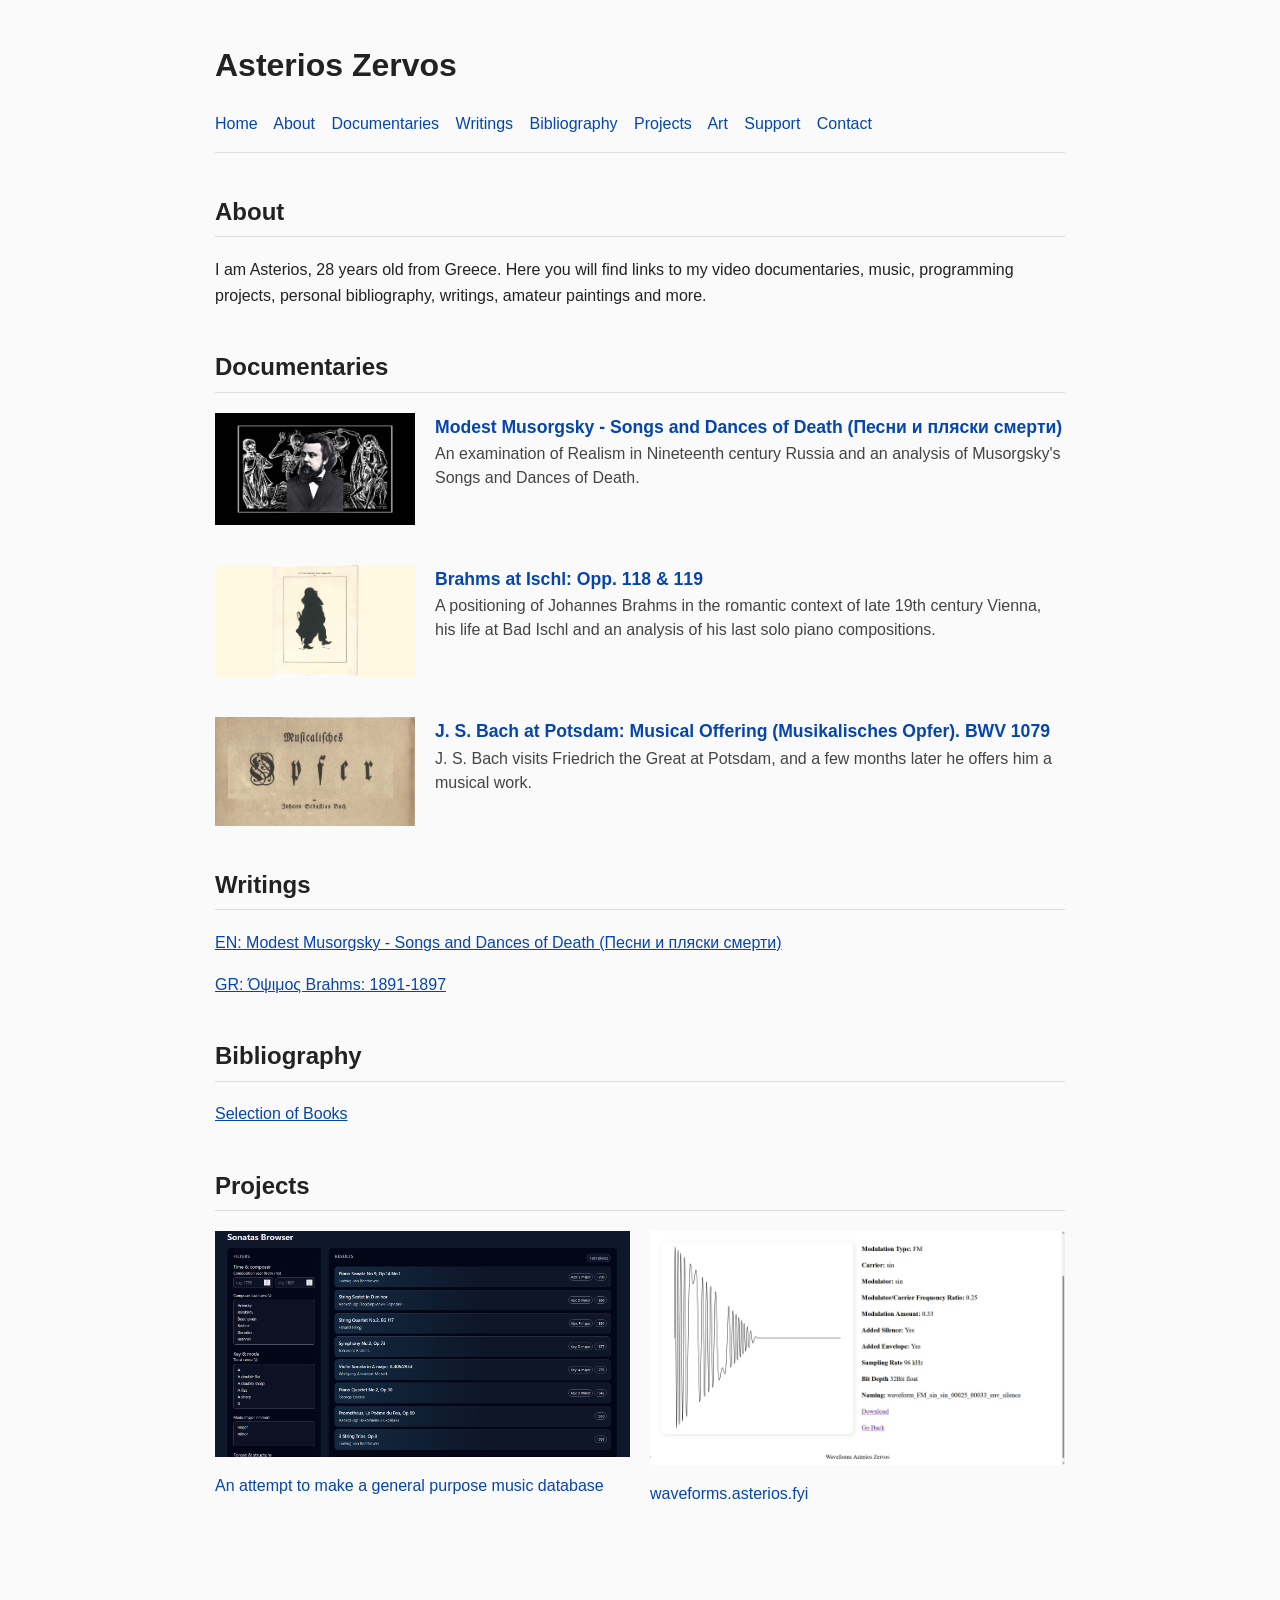
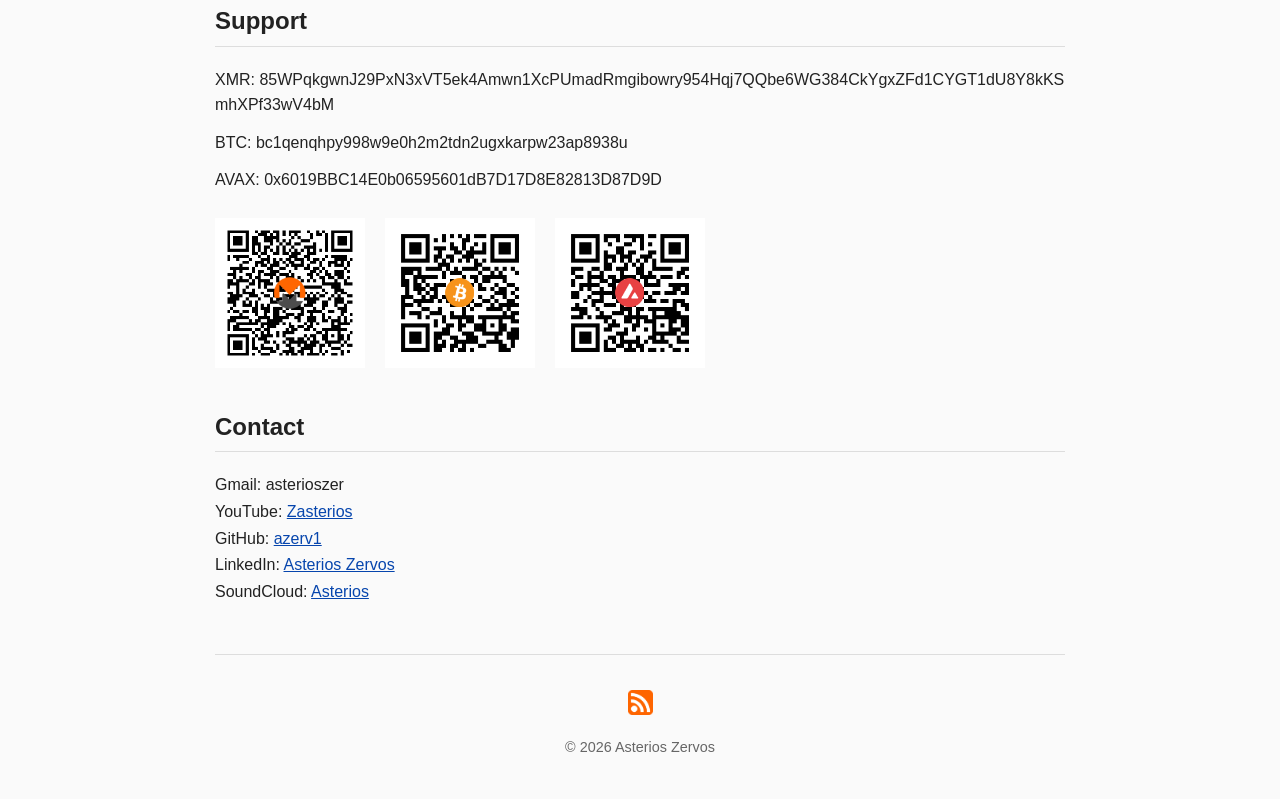
<file: index.html>
<!DOCTYPE html>
<html lang="en">
<head>
  <meta charset="UTF-8" />
  <meta name="viewport" content="width=device-width, initial-scale=1.0" />
  <meta name="referrer" content="strict-origin-when-cross-origin" />
  <meta name="description" content="I am Asterios, 28 years old from Greece. Here you will find links to my video documentaries, programming projects, personal bibliography, writings, amateur paintings and more.">
  <title>Asterios Zervos</title>
<link rel="stylesheet" href="style.css">
</head>
<body>
  <header>
    <h1>Asterios Zervos</h1>
  </header>

  <nav>
    <a href="index.html">Home</a>
    <a href="index.html#about">About</a>
    <a href="#documentaries">Documentaries</a>
    <a href="index.html#writings">Writings</a>
    <a href="index.html#bibliography">Bibliography</a>
    <a href="index.html#programs">Projects</a>
    <a href="art.html">Art</a>
    <a href="index.html#support">Support</a>
    <a href="index.html#contact">Contact</a>
  </nav>

  <main>

    <section id="about">
      <h2>About</h2>
      <p>
       I am Asterios, 28 years old from Greece. Here you will find links to my video documentaries, music, programming projects, personal bibliography, writings, amateur paintings and more.
      </p>
    </section>

  <section id="documentaries">
    <h2>Documentaries</h2>

    <div class="doc-item">

      <a href="https://www.youtube.com/watch?v=Gd1Lgdtlw6A" target="_blank" rel="noopener noreferrer">
        <img src="images/songs_an_dances_thumbnail.jpg" alt="Songs and Dances of Death thumbnail">
      </a>

      <div class="doc-text">
        <h3>
          <a href="https://www.youtube.com/watch?v=Gd1Lgdtlw6A" target="_blank" rel="noopener noreferrer">
            Modest Musorgsky - Songs and Dances of Death (Песни и пляски смерти)
          </a>
        </h3>

        <p>
        An examination of Realism in Nineteenth century Russia and an analysis of Musorgsky's Songs and Dances of Death. 
        </p>
      </div>

    </div>

    <div class="doc-item">

      <a href="https://www.youtube.com/watch?v=QQoxHRC1DCM" target="_blank" rel="noopener noreferrer">
        <img src="images/brahms_thumbnail.jpg" alt="Brahms thumbnail">
      </a>

      <div class="doc-text">
        <h3>
          <a href="https://www.youtube.com/watch?v=QQoxHRC1DCM" target="_blank" rel="noopener noreferrer">
            Brahms at Ischl: Opp. 118 & 119
          </a>
        </h3>

        <p>
          A positioning of Johannes Brahms in the romantic context of late 19th century Vienna,
           his life at Bad Ischl and an analysis of his last solo piano compositions.
        </p>
      </div>

    </div>

    <div class="doc-item">

      <a href="https://www.youtube.com/watch?v=Cq5OfuoIWLc" target="_blank" rel="noopener noreferrer">
        <img src="images/opfer_thumbnail_youtube.jpg" alt="Musical Offering thumbnail">
      </a>

      <div class="doc-text">
        <h3>
          <a href="https://www.youtube.com/watch?v=Cq5OfuoIWLc" target="_blank" rel="noopener noreferrer">
            J. S. Bach at Potsdam: Musical Offering (Musikalisches Opfer). BWV 1079
          </a>
        </h3>

        <p>
          J. S. Bach visits Friedrich the Great at Potsdam, and a few months later he offers him a musical work.
        </p>
      </div>

    </div>

  </section>

    <section id="writings">
      <h2>Writings</h2>

      <p>
        <a href="pdfs/asterios_zervos_Musorgsky_Songs and Dances of Death_2026.pdf" target="_blank">
          EN: Modest Musorgsky - Songs and Dances of Death (Песни и пляски смерти) 
        </a>
      </p>

      <p>
        <a href="pdfs/Όψιμος_Brahms_αστεριος_ζερβος_2026.pdf" target="_blank">
          GR: Όψιμος Brahms: 1891-1897
        </a>
      </p>
    </section>

    <section id="bibliography">
      <h2>Bibliography</h2>

      <p>
        <a href="pdfs/asterios_zervos_bibliography.pdf" target="_blank">
          Selection of Books
        </a>
      </p>
    </section>
<section id="programs">
  <h2>Projects</h2>

  <div class="projects-grid">

    <div class="doc-item">
      <a href="https://github.com/azerv1/classical_chamber" target="_blank" rel="noopener noreferrer">

        <img src="images/projects/chamber.jpg" alt="musicdb">

        <p>
          An attempt to make a general purpose music database
        </p>

      </a>
    </div>

    <div class="doc-item">
      <a href="https://waveforms.asterios.fyi" target="_blank" rel="noopener noreferrer">

        <img src="images/projects/waveform.jpg" alt="waveforms">

        <p>
         waveforms.asterios.fyi
        </p>

      </a>
    </div>

  </div>
</section>


  <section id="support">
    <h2>Support</h2>

    <ul class="support-list">

      <li>
        XMR:
        85WPqkgwnJ29PxN3xVT5ek4Amwn1XcPUmadRmgibowry954Hqj7QQbe6WG384CkYgxZFd1CYGT1dU8Y8kKSmhXPf33wV4bM
      </li>

      <li>
        BTC:
        bc1qenqhpy998w9e0h2m2tdn2ugxkarpw23ap8938u
      </li>

      <li>
        AVAX:
        0x6019BBC14E0b06595601dB7D17D8E82813D87D9D
      </li>

    </ul>

    <div class="donate-grid">

      <img src="images/donate/donate_xmr_asterios.png" alt="XMR donation">

      <img src="images/donate/donate_btc_asterios.png" alt="BTC donation">

      <img src="images/donate/donate_avax_asterios.png" alt="AVAX donation">

    </div>
  </section>

  <section id="contact">
    <h2>Contact</h2>

    <ul class="contact-list">

      <li>
        Gmail: asterioszer
      </li>

      <li>
        YouTube:
        <a href="https://youtube.com/@Zasterios" target="_blank" rel="noopener noreferrer">
          Zasterios
        </a>
      </li>
      <li>
        GitHub:
        <a href="https://github.com/azerv1" target="_blank" rel="noopener noreferrer">
          azerv1
        </a>
      </li>

      <li>
        LinkedIn:
        <a href="https://linkedin.com/in/asterios-zervos-592a1218b/" target="_blank" rel="noopener noreferrer">
          Asterios Zervos
        </a>
      </li>

      <li>
        SoundCloud:
        <a href="https://soundcloud.com/asteriostunes" target="_blank" rel="noopener noreferrer">
          Asterios
        </a>
      </li>


    </ul>
  </section>
  </main>

  <footer>
    <p>
      <a href="rss.xml" target="_blank" rel="noopener noreferrer">
        <img src="images/rss.png" alt="RSS" width="25" height="25">
      </a>

    </p>
    <p>
      © 2026 Asterios Zervos

    </p>
  </footer>
</body>
</html>
</file>
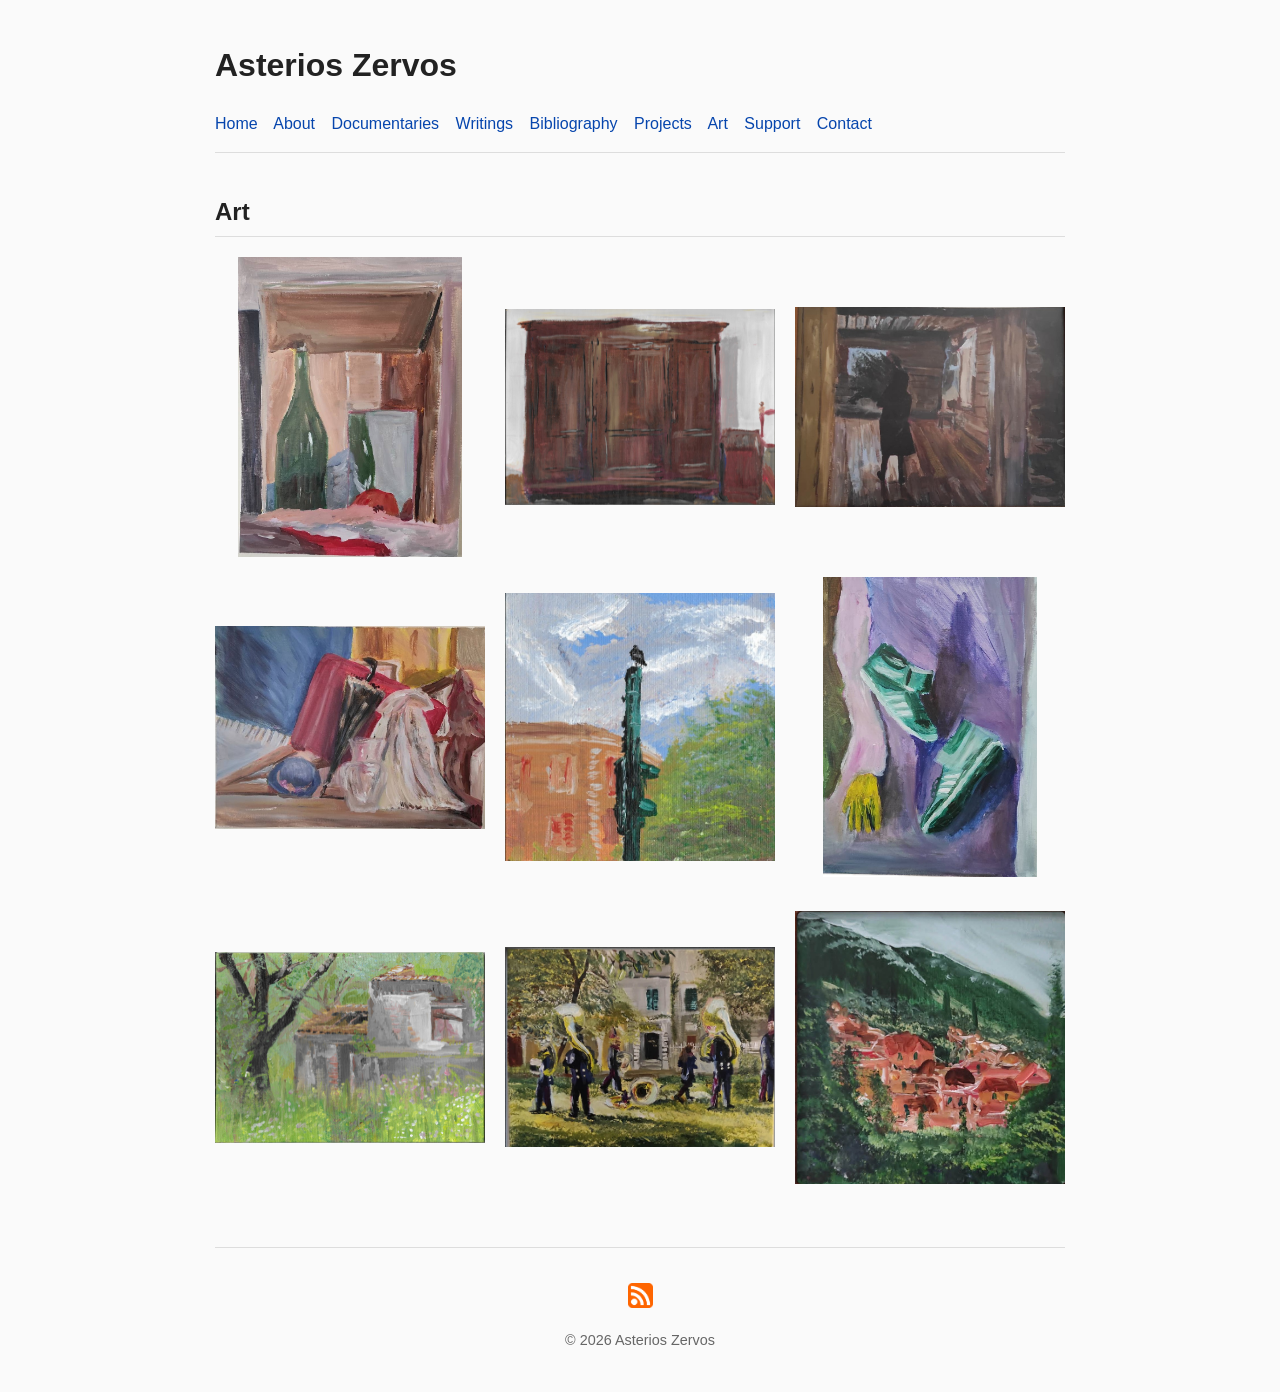
<file: art.html>
<!DOCTYPE html>
<html lang="en">
<head>
  <meta charset="UTF-8" />
  <meta name="viewport" content="width=device-width, initial-scale=1.0" />
  <title>Art - Asterios Zervos</title>

  <link rel="stylesheet" href="style.css">
</head>

<body>

  <header>
    <h1>Asterios Zervos</h1>
  </header>

  <nav>
    <a href="index.html">Home</a>
    <a href="index.html#about">About</a>
    <a href="index.html#documentaries">Documentaries</a>
    <a href="index.html#writings">Writings</a>
    <a href="index.html#bibliography">Bibliography</a>
    <a href="index.html#programs">Projects</a>
    <a href="art.html">Art</a>
    <a href="index.html#support">Support</a>
    <a href="index.html#contact">Contact</a>
  </nav>

  <main>

    <section>
      <h2>Art</h2>

    <div class="art-grid">

    <img src="images/art/boukali.jpeg" alt="Painting">

    <img src="images/art/doulapa.jpg" alt="Painting">

    <img src="images/art/larissa.jpg" alt="Painting">

    <img src="images/art/obrela.jpeg" alt="Painting">

    <img src="images/art/peristeri.jpg" alt="Painting">

    <img src="images/art/shoes_cropped.jpg" alt="Painting">

    <img src="images/art/spiti.jpg" alt="Painting">

    <img src="images/art/filarmoniki.jpg" alt="Painting">

    <img src="images/art/spartilas.jpg" alt="Painting">
    </div>
    </section>

  </main>

  <footer>
    <p>
      <a href="rss.xml" target="_blank" rel="noopener noreferrer">
        <img src="images/rss.png" alt="RSS" width="25" height="25">
      </a>

    </p>
    <p>
      © 2026 Asterios Zervos

    </p>
  </footer>

</body>
</html>
</file>
<file: style.css>
body {
  font-family: Arial, sans-serif;
  max-width: 850px;
  margin: 40px auto;
  padding: 0 20px;
  line-height: 1.6;
  color: #222;
  background: #fafafa;
}

header {
  margin-bottom: 20px;
}

h1 {
  margin-bottom: 5px;
}

h2 {
  margin-top: 40px;
  border-bottom: 1px solid #ddd;
  padding-bottom: 5px;
}

nav {
  margin-bottom: 35px;
  padding-bottom: 15px;
  border-bottom: 1px solid #ddd;
}

nav a {
  margin-right: 12px;
  text-decoration: none;
  color: #0645ad;
}

nav a:hover {
  text-decoration: underline;
}

section {
  margin-bottom: 35px;
}

a {
  color: #0645ad;
}

footer {
  margin-top: 50px;
  padding-top: 20px;
  border-top: 1px solid #ddd;
  font-size: 0.9em;
  color: #666;
}

/* DOCUMENTARIES */

.doc-item {
  display: flex;
  gap: 20px;
  margin-bottom: 40px;
  align-items: flex-start;
}

.doc-item img {
  width: 200px;
  height: auto;
  display: block;
}

.doc-item a {
  text-decoration: none;
}

.doc-text {
  flex: 1;
}

.doc-text h3 {
  margin-top: 0;
  margin-bottom: 1px;
  font-size: 1.1rem;
}

.doc-text p {
  margin: 0;
  color: #444;
  line-height: 1.5;
}

/* ART */

.art-grid {
  display: grid;
  grid-template-columns: repeat(3, 1fr);
  gap: 20px;
  margin-top: 20px;
}

.art-grid img {
  width: 100%;
  height: 300px;
  object-fit: contain;
  display: block;
  border: none;
  background: none;
}

/* CONTACT */

.contact-list {
  list-style: none;
  padding-left: 0;
}

.contact-list li {
  margin-bottom: 1px;
}

/* SUPPORT */

.support-list {
  list-style: none;
  padding-left: 0;
}

.support-list li {
  margin-bottom: 12px;
  word-break: break-all;
}

.donate-grid {
  display: flex;
  gap: 20px;
  margin-top: 25px;
}

.donate-grid img {
  width: 150px;
  height: 150px;
  object-fit: contain;
}

/* PROJECTS */

.projects-grid {
  display: grid;
  grid-template-columns: repeat(2, 1fr);
  gap: 20px;
}

.projects-grid .doc-item img {
  width: 100%;
  object-fit: contain;
  display: block;
}

.projects-grid .doc-item a {
  text-decoration: none;
}

/* RESPONSIVE */

@media (max-width: 900px) {
  .art-grid {
    grid-template-columns: repeat(2, 1fr);
  }

  .projects-grid {
    grid-template-columns: 1fr;
  }

  .doc-item {
    flex-direction: column;
  }

  .doc-item img {
    width: 100%;
  }
}

@media (max-width: 600px) {
  .art-grid {
    grid-template-columns: 1fr;
  }

  .donate-grid {
    flex-wrap: wrap;
  }
}
audio {
  width: 100%;
  margin-top: 1px;
}
#music {
  margin-bottom: 15px;
}

#music h2 {
  margin-top: 25px;
  margin-bottom: 6px;
  padding-bottom: 3px;
}

.music-list {
  margin: 0;
  padding: 0;
}

.music-item {
  display: flex;
  align-items: center;
  column-gap: 30px;
  row-gap: 0;

  margin: 0;
  padding: 10px 0;
  border-bottom: 1px solid #ddd;
}

.music-item audio {
  width: 260px;
  height: 32px;
  display: block;
}

.music-item a {
  white-space: nowrap;
  text-decoration: none;
  line-height: 1.2;
}

#music p {
  margin-top: 4px;
  margin-bottom: 0;
  line-height: 1.2;
}

@media (max-width: 700px) {
  .music-item {
    grid-template-columns: 1fr;
    row-gap: 4px;
  }

  .music-item audio {
    width: 100%;
  }
}
footer {
  margin-top: 50px;
  padding-top: 20px;
  border-top: 1px solid #ddd;
  font-size: 0.9em;
  color: #666;

  text-align: center;
}
</file>
